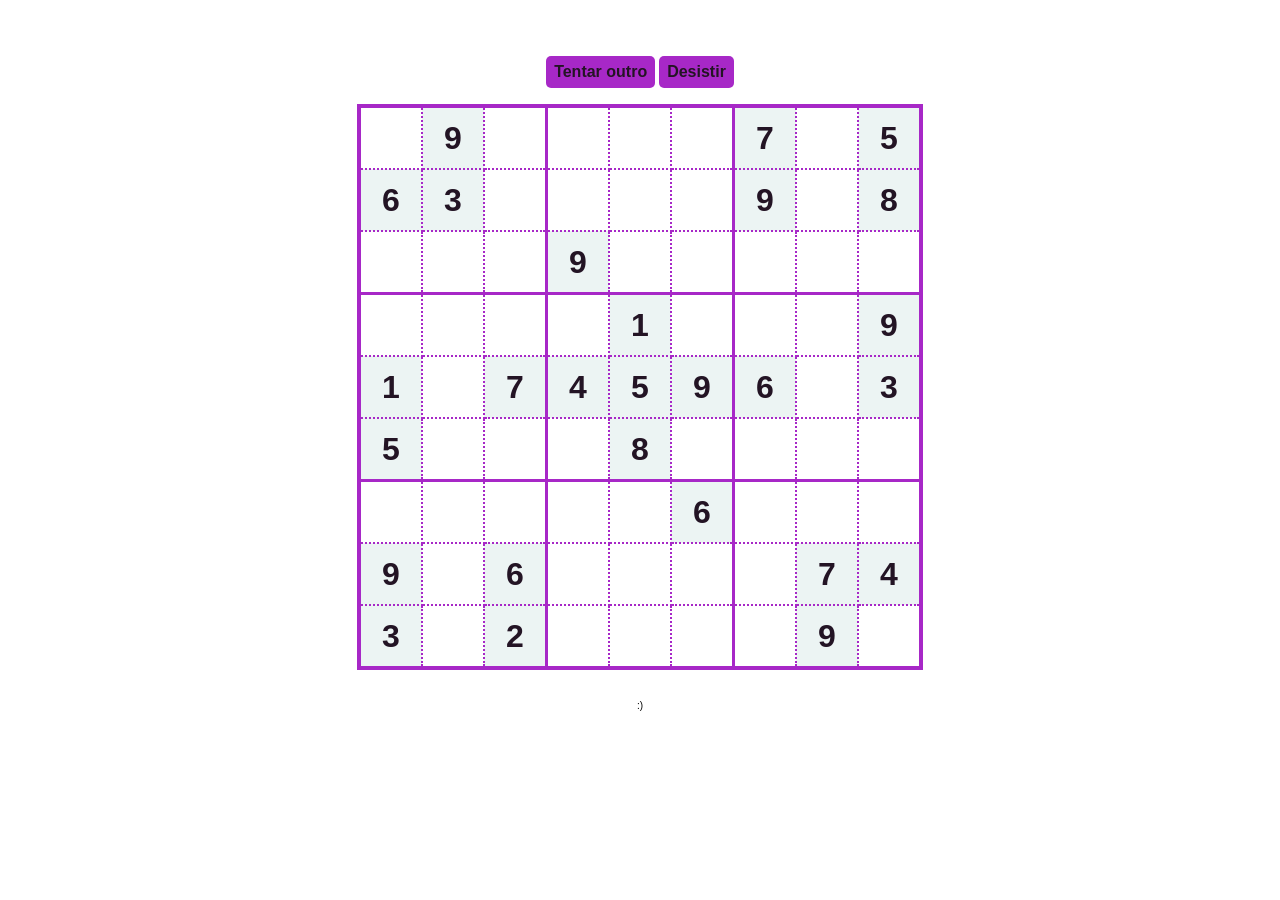
<file: index.html>
<!DOCTYPE html>
<html>
	<head>

		<title>Sudoku!</title>
		<link href="style.css" rel="stylesheet" type="text/css">
		<script type="text/javascript" src="sudoku.js"></script>
		<script type="text/javascript" src="jquery-1.11.2.min.js"></script>
		<script language="javascript" type="text/javascript">

			var puzzle;
			var selectedTile;
			var r, c;

			$(document).ready(function() {
				init();
				$("#grid").fadeIn(500);
				$(".emptyCell").click(function(e) {
					r = selectedTile.getAttribute('id').charAt(1);
					c = selectedTile.getAttribute('id').charAt(3);
				    $("#numPad").fadeIn(100);
				    $("#numPad").offset({left: e.pageX - 78,top: e.pageY - 40});
				});
				$("#np1").click(function() { numberPad(1); });
				$("#np2").click(function() { numberPad(2); });
				$("#np3").click(function() { numberPad(3); });
				$("#np4").click(function() { numberPad(4); });
				$("#np5").click(function() { numberPad(5); });
				$("#np6").click(function() { numberPad(6); });
				$("#np7").click(function() { numberPad(7); });
				$("#np8").click(function() { numberPad(8); });
				$("#np9").click(function() { numberPad(9); });
				$("#npx").click(function() { numberPad(""); });
				$(".mistakeScreen").click(function() {
					$(".mistakeScreen").fadeOut(100);
				});
				$("#newGame").click(function() { newGame(); });
				$("#solve").click(function() {
					$("#numPad").fadeOut(100);
				    solve();
				});
				
			});

			
			function init() {
				puzzle = new geraSudoku();
				for(var i = 0; i < 9; i++) {
					for(var j = 0; j < 9; j++) {
						var tile = document.getElementById("t" + i + "x" + j);
						if(puzzle.getTileNumber(i, j) === 0) {
							tile.className = "emptyCell";
							tile.innerHTML = "";
							tile.onclick = tOnClick;
						}
						else {
							tile.style.backgroundColor = "#ecf4f3";
							tile.className = "cell";
							tile.innerHTML = puzzle.getTileNumber(i, j);
						}
					}
				}
			}

			function tOnClick() {
				if(selectedTile == null) {
					selectedTile = this;
					selectedTile.className = "emptyCell selected";
				}
				else {
					deselect();
					$("#numPad").fadeOut(100);
				}
			}

			function numberPad(value) {
				selectedTile.innerHTML = value;
				deselect();
				$("#numPad").fadeOut(100);
				if(checkForEmptyCells() === true) {
					var fGrid = getFinishedGrid();
					for(var i = 0; i < 9; i++) {
						for(var j = 0; j < 9; j++) {
							var t = document.getElementById("t" + i + "x" + j);
							if(t.classList.contains("emptyCell")) {
								if(puzzle.isValid(fGrid, i, j, t.innerHTML)) {
									continue;
								}
								else {
									$(".mistakeScreen").fadeIn(100);
									return;
								}
							}
						}
					}
					$(".winScreen").fadeIn(100);
					return;
				}
			}

			function getFinishedGrid() {
				var fGrid = new Array(9);
				for(var i = 0; i < 9; i++) {
					fGrid[i] = new Array(9);
					for(var j = 0; j < 9; j++) {
						fGrid[i][j] = document.getElementById("t" + i + "x" + j).innerHTML;
					}
				}
				return fGrid;
			}

			function checkForEmptyCells() {
				for(var l = 0; l < 9; l++) {
					for(var k = 0; k < 9; k++) {
						var tile = document.getElementById("t" + l + "x" + k);
						if(tile.innerHTML == "") return false;
					}
				}
				return true;
			}

			function deselect() {
				selectedTile.className = "emptyCell";
				selectedTile = null;
			}

			function newGame() {
				location.reload();
			}

			function solve() {
				for(var i = 0; i < 9; i++) {
					for(var j = 0; j < 9; j++) {
						var tile = document.getElementById("t" + i + "x" + j);
						tile.innerHTML = puzzle.getSolution(i, j);
					}
				}
			}
		</script>
	</head>

	<body>
		<div class="mistakeScreen">
			<center class="mistakeText">Eita, parece que tem algo errado ai.</center>
		</div>
		<div class="winScreen">
			<center class="winText">Yeeeeeei, você venceu! Parabéns!</center>
		</div>
			<div id='numPad'>
				<center>
					<div>
						<span id="np1" class='padNumbers' value='1'>1</span>
						<span id="np2" class='padNumbers' value='2'>2</span>
						<span id="np3" class='padNumbers' value='3'>3</span>
						<span id="np4" class='padNumbers' value='4'>4</span>
						<span id="np5" class='padNumbers' value='5'>5</span>
					</div>
					<div>
						<span id="np6" class='padNumbers' value='6'>6</span>
						<span id="np7" class='padNumbers' value='7'>7</span>
						<span id="np8" class='padNumbers' value='8'>8</span>
						<span id="np9" class='padNumbers' value='9'>9</span>
						<span id="npx" class='padNumbers' value='x'>x</span>
					</div>
				</center>
			</div>
			<center>
				<form id="formwrapper">
					<span id="newGame" class="formbutton">Tentar outro</span>
					<span id="solve" class="formbutton">Desistir</span>
				</form>
			</center>
			<table class="inner container" align="center" id="grid">
				<tr>
					<td id='t0x0'></td><td id='t0x1'></td><td id='t0x2'></td>
					<td id='t0x3'></td><td id='t0x4'></td><td id='t0x5'></td>
					<td id='t0x6'></td><td id='t0x7'></td><td id='t0x8'></td>
				</tr>
				<tr>
					<td id='t1x0'></td><td id='t1x1'></td><td id='t1x2'></td>
					<td id='t1x3'></td><td id='t1x4'></td><td id='t1x5'></td>
					<td id='t1x6'></td><td id='t1x7'></td><td id='t1x8'></td>
				</tr>
				<tr>
					<td id='t2x0'></td><td id='t2x1'></td><td id='t2x2'></td>
					<td id='t2x3'></td><td id='t2x4'></td><td id='t2x5'></td>
					<td id='t2x6'></td><td id='t2x7'></td><td id='t2x8'></td>
				</tr>


				<tr>
					<td id='t3x0'></td><td id='t3x1'></td><td id='t3x2'></td>
					<td id='t3x3'></td><td id='t3x4'></td><td id='t3x5'></td>
					<td id='t3x6'></td><td id='t3x7'></td><td id='t3x8'></td>
				</tr>
				<tr>
					<td id='t4x0'></td><td id='t4x1'></td><td id='t4x2'></td>
					<td id='t4x3'></td><td id='t4x4'></td><td id='t4x5'></td>
					<td id='t4x6'></td><td id='t4x7'></td><td id='t4x8'></td>
				</tr>
				<tr>
					<td id='t5x0'></td><td id='t5x1'></td><td id='t5x2'></td>
					<td id='t5x3'></td><td id='t5x4'></td><td id='t5x5'></td>
					<td id='t5x6'></td><td id='t5x7'></td><td id='t5x8'></td>
				</tr>


				<tr>
					<td id='t6x0'></td><td id='t6x1'></td><td id='t6x2'></td>
					<td id='t6x3'></td><td id='t6x4'></td><td id='t6x5'></td>
					<td id='t6x6'></td><td id='t6x7'></td><td id='t6x8'></td>
				</tr>
				<tr>
					<td id='t7x0'></td><td id='t7x1'></td><td id='t7x2'></td>
					<td id='t7x3'></td><td id='t7x4'></td><td id='t7x5'></td>
					<td id='t7x6'></td><td id='t7x7'></td><td id='t7x8'></td>
				</tr>
				<tr>
					<td id='t8x0'></td><td id='t8x1'></td><td id='t8x2'></td>
					<td id='t8x3'></td><td id='t8x4'></td><td id='t8x5'></td>
					<td id='t8x6'></td><td id='t8x7'></td><td id='t8x8'></td>
				</tr>
			</table>
		</section>
	</body>
	<footer> :) </footer
</html>
</file>
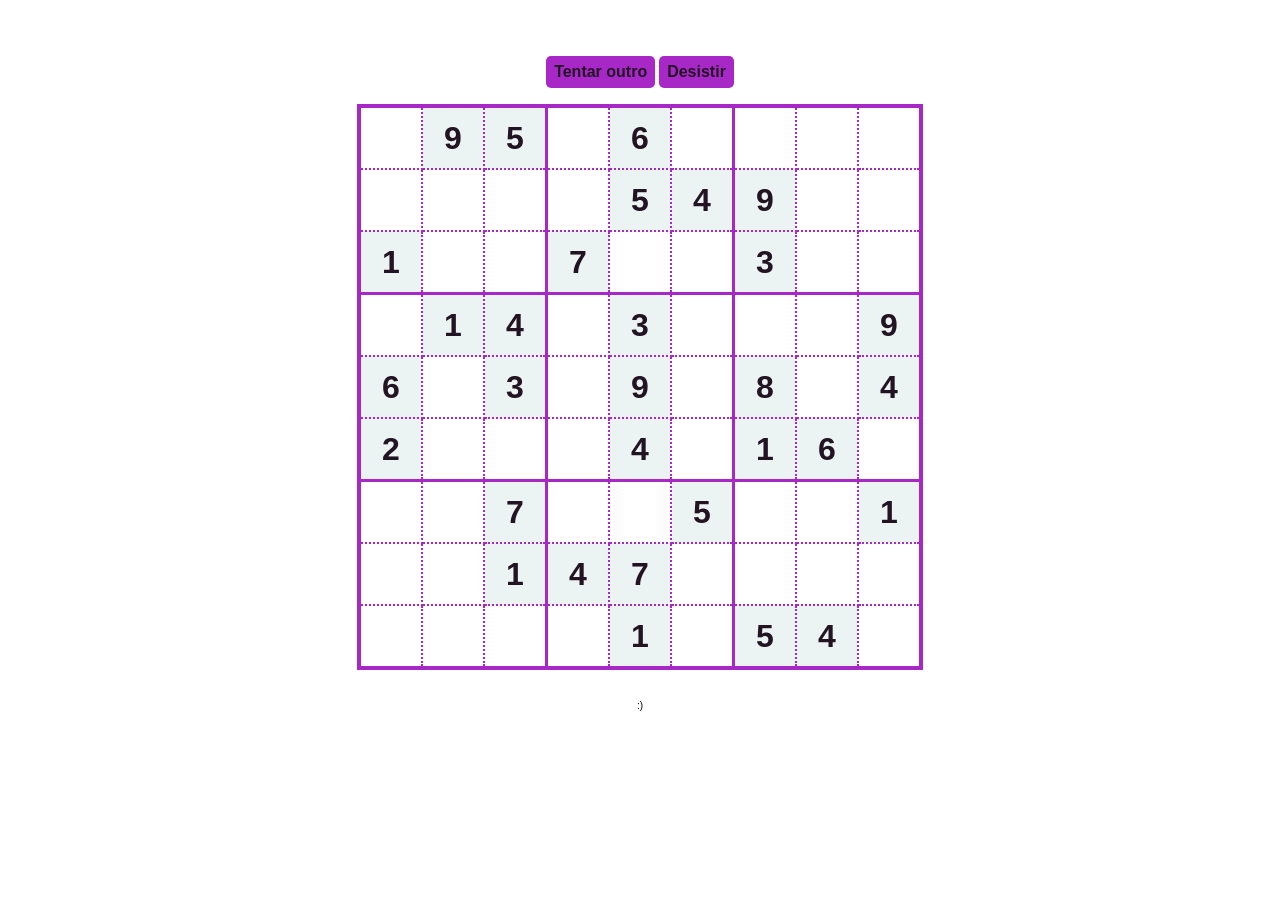
<file: sudoku.html>
<!DOCTYPE html>
<html>
	<head>

		<title>Sudoku!</title>
		<link href="style.css" rel="stylesheet" type="text/css">
		<script type="text/javascript" src="sudoku.js"></script>
		<script type="text/javascript" src="jquery-1.11.2.min.js"></script>
		<script language="javascript" type="text/javascript">

			var puzzle;
			var selectedTile;
			var r, c;

			$(document).ready(function() {
				init();
				$("#grid").fadeIn(500);
				$(".emptyCell").click(function(e) {
					r = selectedTile.getAttribute('id').charAt(1);
					c = selectedTile.getAttribute('id').charAt(3);
				    $("#numPad").fadeIn(100);
				    $("#numPad").offset({left: e.pageX - 78,top: e.pageY - 40});
				});
				$("#np1").click(function() { numberPad(1); });
				$("#np2").click(function() { numberPad(2); });
				$("#np3").click(function() { numberPad(3); });
				$("#np4").click(function() { numberPad(4); });
				$("#np5").click(function() { numberPad(5); });
				$("#np6").click(function() { numberPad(6); });
				$("#np7").click(function() { numberPad(7); });
				$("#np8").click(function() { numberPad(8); });
				$("#np9").click(function() { numberPad(9); });
				$("#npx").click(function() { numberPad(""); });
				$(".mistakeScreen").click(function() {
					$(".mistakeScreen").fadeOut(100);
				});
				$("#newGame").click(function() { newGame(); });
				$("#solve").click(function() {
					$("#numPad").fadeOut(100);
				    solve();
				});
				
			});

			
			function init() {
				puzzle = new geraSudoku();
				for(var i = 0; i < 9; i++) {
					for(var j = 0; j < 9; j++) {
						var tile = document.getElementById("t" + i + "x" + j);
						if(puzzle.getTileNumber(i, j) === 0) {
							tile.className = "emptyCell";
							tile.innerHTML = "";
							tile.onclick = tOnClick;
						}
						else {
							tile.style.backgroundColor = "#ecf4f3";
							tile.className = "cell";
							tile.innerHTML = puzzle.getTileNumber(i, j);
						}
					}
				}
			}

			function tOnClick() {
				if(selectedTile == null) {
					selectedTile = this;
					selectedTile.className = "emptyCell selected";
				}
				else {
					deselect();
					$("#numPad").fadeOut(100);
				}
			}

			function numberPad(value) {
				selectedTile.innerHTML = value;
				deselect();
				$("#numPad").fadeOut(100);
				if(checkForEmptyCells() === true) {
					var fGrid = getFinishedGrid();
					for(var i = 0; i < 9; i++) {
						for(var j = 0; j < 9; j++) {
							var t = document.getElementById("t" + i + "x" + j);
							if(t.classList.contains("emptyCell")) {
								if(puzzle.isValid(fGrid, i, j, t.innerHTML)) {
									continue;
								}
								else {
									$(".mistakeScreen").fadeIn(100);
									return;
								}
							}
						}
					}
					$(".winScreen").fadeIn(100);
					return;
				}
			}

			function getFinishedGrid() {
				var fGrid = new Array(9);
				for(var i = 0; i < 9; i++) {
					fGrid[i] = new Array(9);
					for(var j = 0; j < 9; j++) {
						fGrid[i][j] = document.getElementById("t" + i + "x" + j).innerHTML;
					}
				}
				return fGrid;
			}

			function checkForEmptyCells() {
				for(var l = 0; l < 9; l++) {
					for(var k = 0; k < 9; k++) {
						var tile = document.getElementById("t" + l + "x" + k);
						if(tile.innerHTML == "") return false;
					}
				}
				return true;
			}

			function deselect() {
				selectedTile.className = "emptyCell";
				selectedTile = null;
			}

			function newGame() {
				location.reload();
			}

			function solve() {
				for(var i = 0; i < 9; i++) {
					for(var j = 0; j < 9; j++) {
						var tile = document.getElementById("t" + i + "x" + j);
						tile.innerHTML = puzzle.getSolution(i, j);
					}
				}
			}
		</script>
	</head>

	<body>
		<div class="mistakeScreen">
			<center class="mistakeText">Eita, parece que tem algo errado ai.</center>
		</div>
		<div class="winScreen">
			<center class="winText">Yeeeeeei, você venceu! Parabéns!</center>
		</div>
			<div id='numPad'>
				<center>
					<div>
						<span id="np1" class='padNumbers' value='1'>1</span>
						<span id="np2" class='padNumbers' value='2'>2</span>
						<span id="np3" class='padNumbers' value='3'>3</span>
						<span id="np4" class='padNumbers' value='4'>4</span>
						<span id="np5" class='padNumbers' value='5'>5</span>
					</div>
					<div>
						<span id="np6" class='padNumbers' value='6'>6</span>
						<span id="np7" class='padNumbers' value='7'>7</span>
						<span id="np8" class='padNumbers' value='8'>8</span>
						<span id="np9" class='padNumbers' value='9'>9</span>
						<span id="npx" class='padNumbers' value='x'>x</span>
					</div>
				</center>
			</div>
			<center>
				<form id="formwrapper">
					<span id="newGame" class="formbutton">Tentar outro</span>
					<span id="solve" class="formbutton">Desistir</span>
				</form>
			</center>
			<table class="inner container" align="center" id="grid">
				<tr>
					<td id='t0x0'></td><td id='t0x1'></td><td id='t0x2'></td>
					<td id='t0x3'></td><td id='t0x4'></td><td id='t0x5'></td>
					<td id='t0x6'></td><td id='t0x7'></td><td id='t0x8'></td>
				</tr>
				<tr>
					<td id='t1x0'></td><td id='t1x1'></td><td id='t1x2'></td>
					<td id='t1x3'></td><td id='t1x4'></td><td id='t1x5'></td>
					<td id='t1x6'></td><td id='t1x7'></td><td id='t1x8'></td>
				</tr>
				<tr>
					<td id='t2x0'></td><td id='t2x1'></td><td id='t2x2'></td>
					<td id='t2x3'></td><td id='t2x4'></td><td id='t2x5'></td>
					<td id='t2x6'></td><td id='t2x7'></td><td id='t2x8'></td>
				</tr>


				<tr>
					<td id='t3x0'></td><td id='t3x1'></td><td id='t3x2'></td>
					<td id='t3x3'></td><td id='t3x4'></td><td id='t3x5'></td>
					<td id='t3x6'></td><td id='t3x7'></td><td id='t3x8'></td>
				</tr>
				<tr>
					<td id='t4x0'></td><td id='t4x1'></td><td id='t4x2'></td>
					<td id='t4x3'></td><td id='t4x4'></td><td id='t4x5'></td>
					<td id='t4x6'></td><td id='t4x7'></td><td id='t4x8'></td>
				</tr>
				<tr>
					<td id='t5x0'></td><td id='t5x1'></td><td id='t5x2'></td>
					<td id='t5x3'></td><td id='t5x4'></td><td id='t5x5'></td>
					<td id='t5x6'></td><td id='t5x7'></td><td id='t5x8'></td>
				</tr>


				<tr>
					<td id='t6x0'></td><td id='t6x1'></td><td id='t6x2'></td>
					<td id='t6x3'></td><td id='t6x4'></td><td id='t6x5'></td>
					<td id='t6x6'></td><td id='t6x7'></td><td id='t6x8'></td>
				</tr>
				<tr>
					<td id='t7x0'></td><td id='t7x1'></td><td id='t7x2'></td>
					<td id='t7x3'></td><td id='t7x4'></td><td id='t7x5'></td>
					<td id='t7x6'></td><td id='t7x7'></td><td id='t7x8'></td>
				</tr>
				<tr>
					<td id='t8x0'></td><td id='t8x1'></td><td id='t8x2'></td>
					<td id='t8x3'></td><td id='t8x4'></td><td id='t8x5'></td>
					<td id='t8x6'></td><td id='t8x7'></td><td id='t8x8'></td>
				</tr>
			</table>
		</section>
	</body>
	<footer> :) </footer
</html>
</file>
<file: style.css>
body {
    position: relative;
    text-align: center;
    background-color: rgb(255, 255, 255);
}

table.container {
    position: relative;
    border-spacing: 0;
    border: 4px solid #a728c7;
    border-collapse: collapse;
    display: none;
    color: #231424;
    font-family: Arial, sans-serif;
    font-weight: bold;
    margin-top: 1em;
}

td.cell {
    border: 2px dotted #a728c7;
    padding: 0;
    cursor: context-menu;
}

td.emptyCell {
    border: 2px dotted #a728c7;
    padding: 0;
    cursor: pointer;
}

#t0x2,
#t0x5,
#t1x2,
#t1x5,
#t2x5,
#t3x2,
#t3x5,
#t4x2,
#t4x5,
#t5x2,
#t5x5,
#t6x2,
#t6x5,
#t7x2,
#t7x5,
#t8x2,
#t8x5 {
    border-right: 3px solid #a728c7;
}

#t2x0,
#t2x1,
#t2x3,
#t2x4,
#t2x6,
#t2x7,
#t5x0,
#t5x1,
#t5x3,
#t5x4,
#t5x6,
#t5x7 {
    border-bottom: 3px solid #a728c7;
}

#t2x2,
#t2x5,
#t2x8,
#t5x2,
#t5x5,
#t5x8 {
    border-bottom: 3px solid #a728c7;
    border-right: 3px solid #a728c7;
}

.inner td {
    width: 60px;
    height: 60px;
    text-align: center;
    font-size: 2.0em;
}

.inner td:hover {
    background-color: #d49fd0;
}

.inner td.selected {
    background-color: #d49fd0;
}

.mistakeScreen {
    position: absolute;
    width: 300px;
    height: 300px;
    top: 50%;
    left: 50%;
    margin: -70px 0 0 -150px;
    display: none;
    background-color: #5c2866;
    -moz-border-radius: 20px;
    -webkit-border-radius: 20px;
    -o-border-radius: 20px;
    -ms-border-radius: 20px;
    border-radius: 20px;
    cursor: context-menu;
    z-index: 1000;
}

.mistakeText {
    text-align: center;
    padding: 65px;
    line-height: 40px;
    font-size: 25px;
    color: #231424;
    font-family: Arial, sans-serif;
    font-weight: bold;
    cursor: pointer;
}

.winScreen {
    position: absolute;
    width: 500px;
    height: 500px;
    top: 50%;
    left: 50%;
    margin: -170px 0 0 -250px;
    display: none;
    background-color: #c052e2;
    -moz-border-radius: 20px;
    -webkit-border-radius: 20px;
    -o-border-radius: 20px;
    -ms-border-radius: 20px;
    border-radius: 20px;
    cursor: context-menu;
    z-index: 1000;
}

.winText {
    text-align: center;
    padding: 100px;
    line-height: 70px;
    font-size: 50px;
    color: #231424;
    font-family: Arial, sans-serif;
    font-weight: bold;
    cursor: context-menu;
}

#sudokuPuzzle {
    position: relative;
}

.formbutton {
    position: relative;
    background: #a728c7;
    display: inline-block;
    padding: 8px;
    color: #231424;
    text-decoration: none;
    font-family: Arial, sans-serif;
    font-weight: bold;
    line-height: 1;
    -moz-border-radius: 5px;
    -webkit-border-radius: 5px;
    border-radius: 5px;
    cursor: pointer;
    margin-top: 3em;
}

#numPad {
    position: absolute;
    width: 154px;
    height: 80px;
    display: none;
    background-color: #a728c7;
    -moz-border-radius: 20px;
    -webkit-border-radius: 20px;
    -o-border-radius: 20px;
    -ms-border-radius: 20px;
    border-radius: 20px;
    cursor: pointer;
    z-index: 500;
}

.padNumbers {
    text-align: center;
    padding: 6px;
    line-height: 40px;
    font-size: 20px;
    color: #231424;
    font-family: Arial, sans-serif;
    font-weight: bold;
    cursor: pointer;
}

#numPad span:hover {
    color: #e2525f;
}

footer {
    font: 10px Arial, sans-serif;
    text-align: center;
    margin-top: 30px;
    margin-left: auto;
    margin-right: auto;
    width: 50em;
}
</file>
